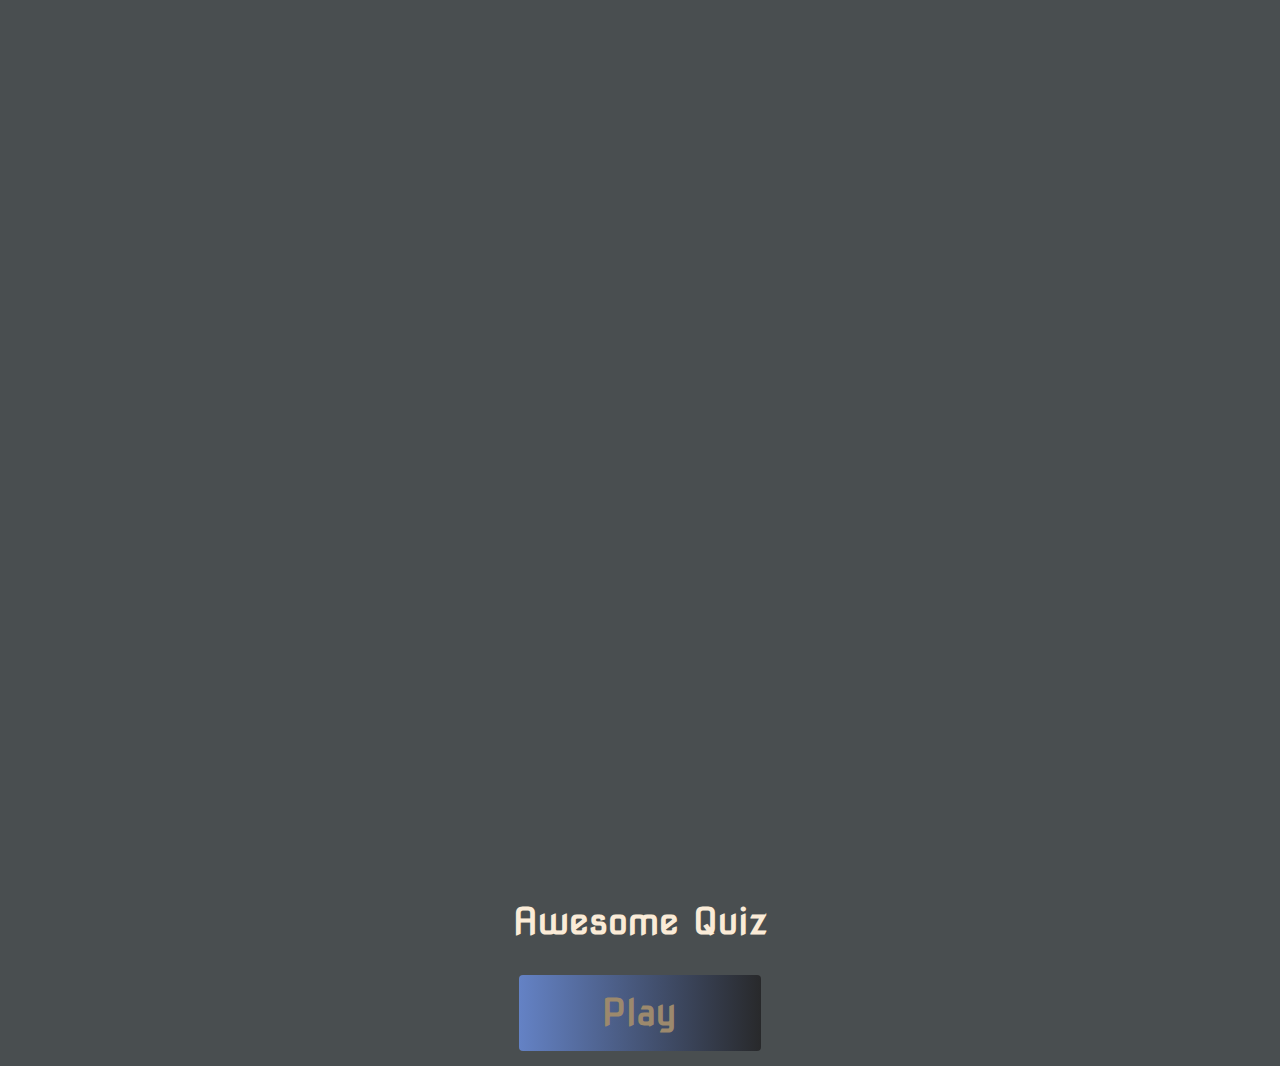
<file: index.html>
<!DOCTYPE html>
<html lang="en">
<head>
    <meta charset="UTF-8">
    <meta name="viewport" content="width=device-width, initial-scale=1.0">
    <meta http-equiv="X-UA-Compatible" content="ie=edge">
    <link rel="stylesheet" href="style.css">
    <link rel="stylesheet" href="https://use.fontawesome.com/releases/v5.15.4/css/all.css" integrity="sha384-DyZ88mC6Up2uqS4h/KRgHuoeGwBcD4Ng9SiP4dIRy0EXTlnuz47vAwmeGwVChigm" crossorigin="anonymous">

    
    
    <title>Test your knowledge</title>
</head>
<body>
    <div class="container"></div>
        <div id="home" class="flex-column flex-center">
    <h1>Awesome Quiz</h1>
    <a href="/game.html" class="btn">Play</a>
    <div class="question"></div>
    <ul class="choiceList"></ul>
    
    <div class="quizMessage"></div>
    <div class="result"></div>
    <br>
    </div>
</body>
</html>
</file>
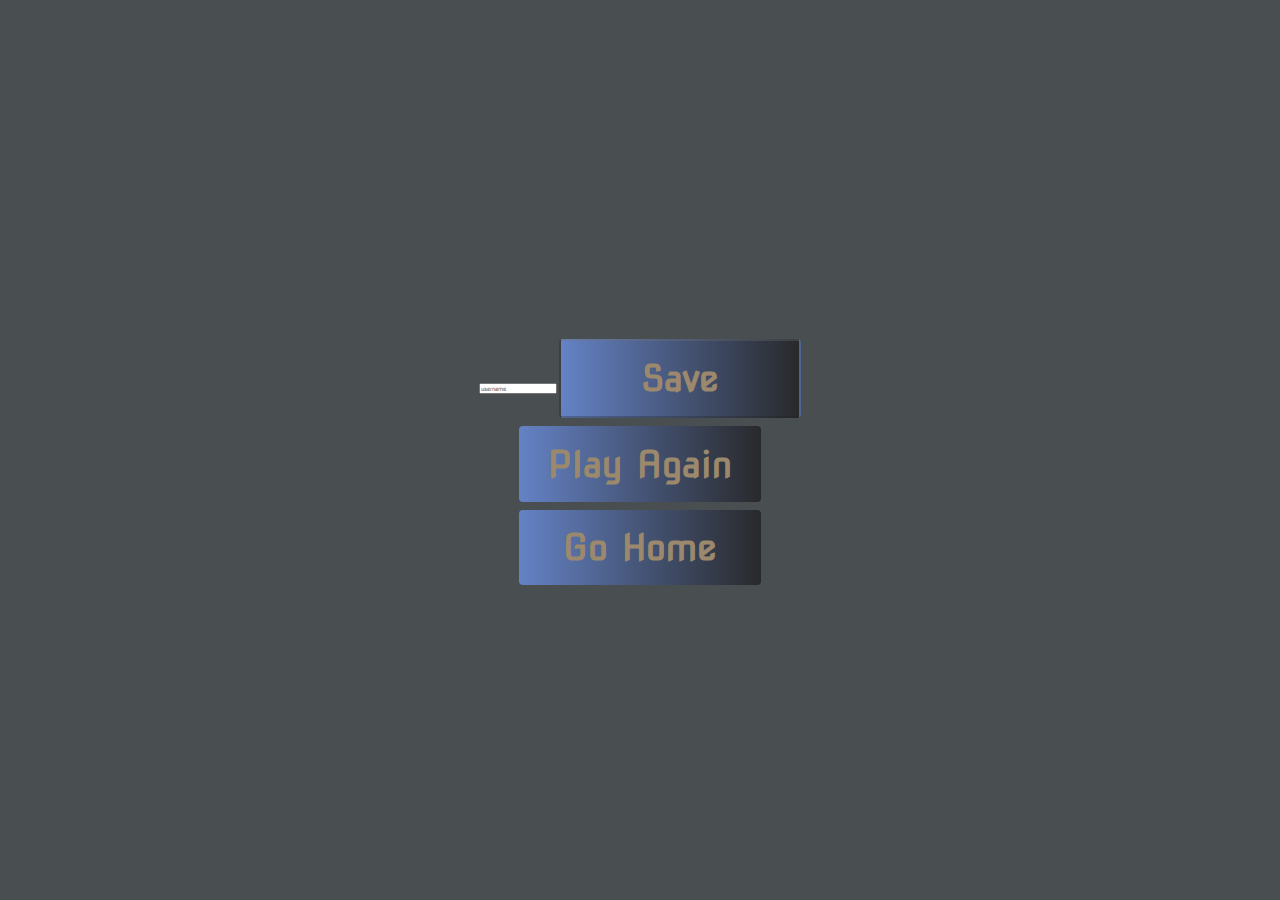
<file: end.html>
<!DOCTYPE html>
<html lang="en">
  <head>
    <meta charset="UTF-8" />
    <meta name="viewport" content="width=device-width, initial-scale=1.0" />
    <meta http-equiv="X-UA-Compatible" content="ie=edge" />
    <title>Congrats!</title>
    <link rel="stylesheet" href="style.css" />
  </head>
  <body>
    <div class="container">
      <div id="end" class="flex-center flex-column">
        <h1 id="finalScore"></h1>
        <form>
          <input
            type="text"
            name="username"
            id="username"
            placeholder="username"
          />
          <button
            type="submit"
            class="btn"
            id="saveScoreBtn"
            onclick="saveHighScore(event)"
            disabled
          >
            Save
          </button>
        </form>
        <a class="btn" href="game.html">Play Again</a>
        <a class="btn" href="/">Go Home</a>
      </div>
    </div>
    <script src="end.js"></script>
  </body>
</html>
</file>
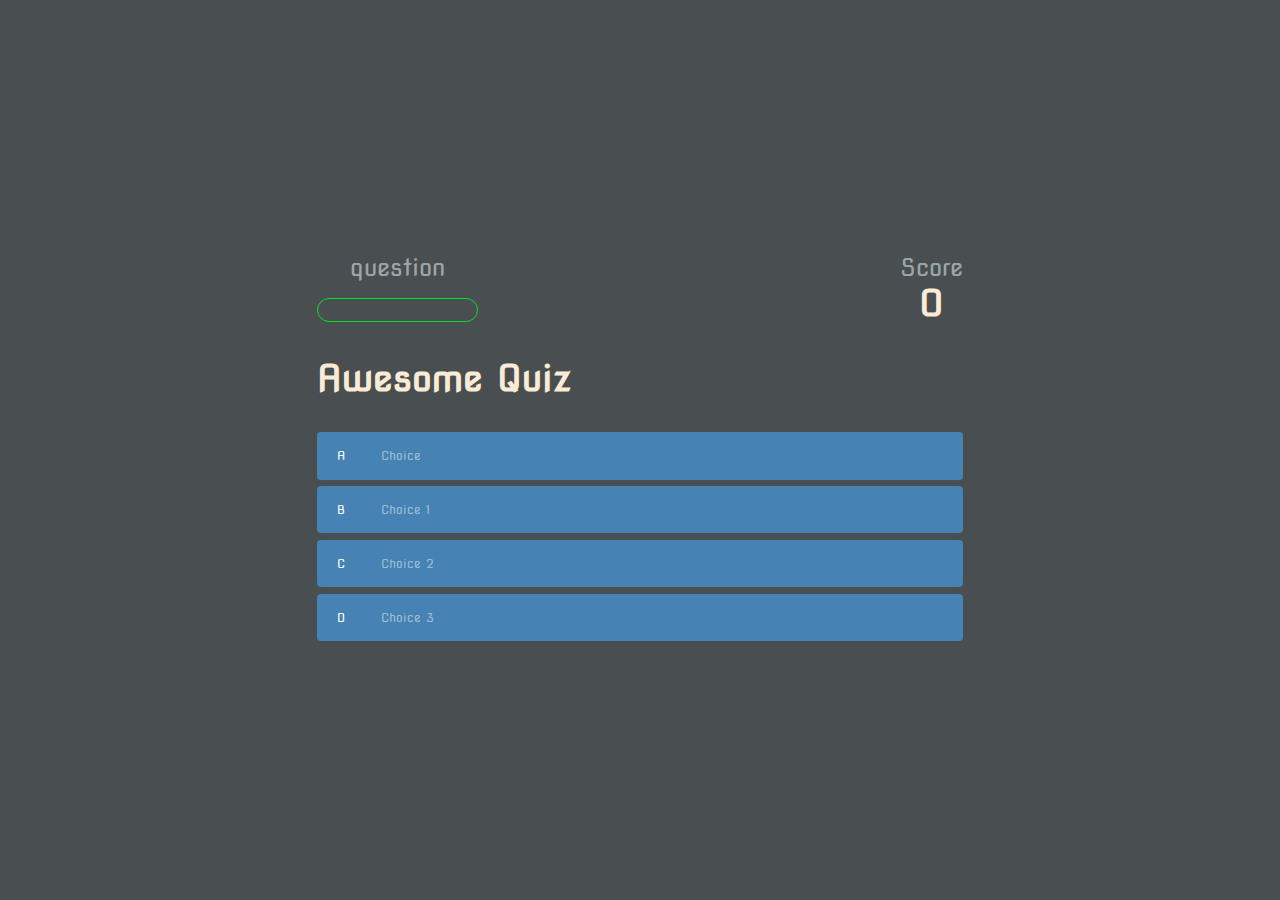
<file: game.html>
<!DOCTYPE html>
<html lang="en">
<head>
  <meta charset="UTF-8">
  <meta name="viewport" content="width=device-width, initial-scale=1.0">
  <title>Web Quiz</title>
  <link rel="stylesheet" href="style.css">
  <link rel="stylesheet" href="game.css">
</head>
<body>
  <div class="container">
    <div id="game" class="justify-center flex-column">
      <div id="hud">
        <div class="hud-item">
          <p id="progressText" class="hud-prefix">question</p>
          <div id="progressBar">
            <div id="progressBarFull">
              
            </div>
          </div>
        </div>
        <div class="hud-item">
          <p class="hud-prefix">Score</p>
          <h1 class="hud-main-text" id="score">0</h1>
        </div>
      </div>
      <h1 id="question">Awesome Quiz</h1>
      <div class="choice-container">
        <p class="choice-prefix">A</p>
        <p class="choice-text" data-number="0">Choice</p>
      </div>
      <div class="choice-container">
        <p class="choice-prefix">B</p>
        <p class="choice-text" data-number="1">Choice 1</p>
      </div>
      <div class="choice-container">
        <p class="choice-prefix">C</p>
        <p class="choice-text" data-number="2">Choice 2</p>
      </div>
      <div class="choice-container">
        <p class="choice-prefix">D</p>
        <p class="choice-text" data-number="3">Choice 3</p>
      </div>
      <script src="app.js"></script>
    </div>
  </div>
</body>
</html>
</file>
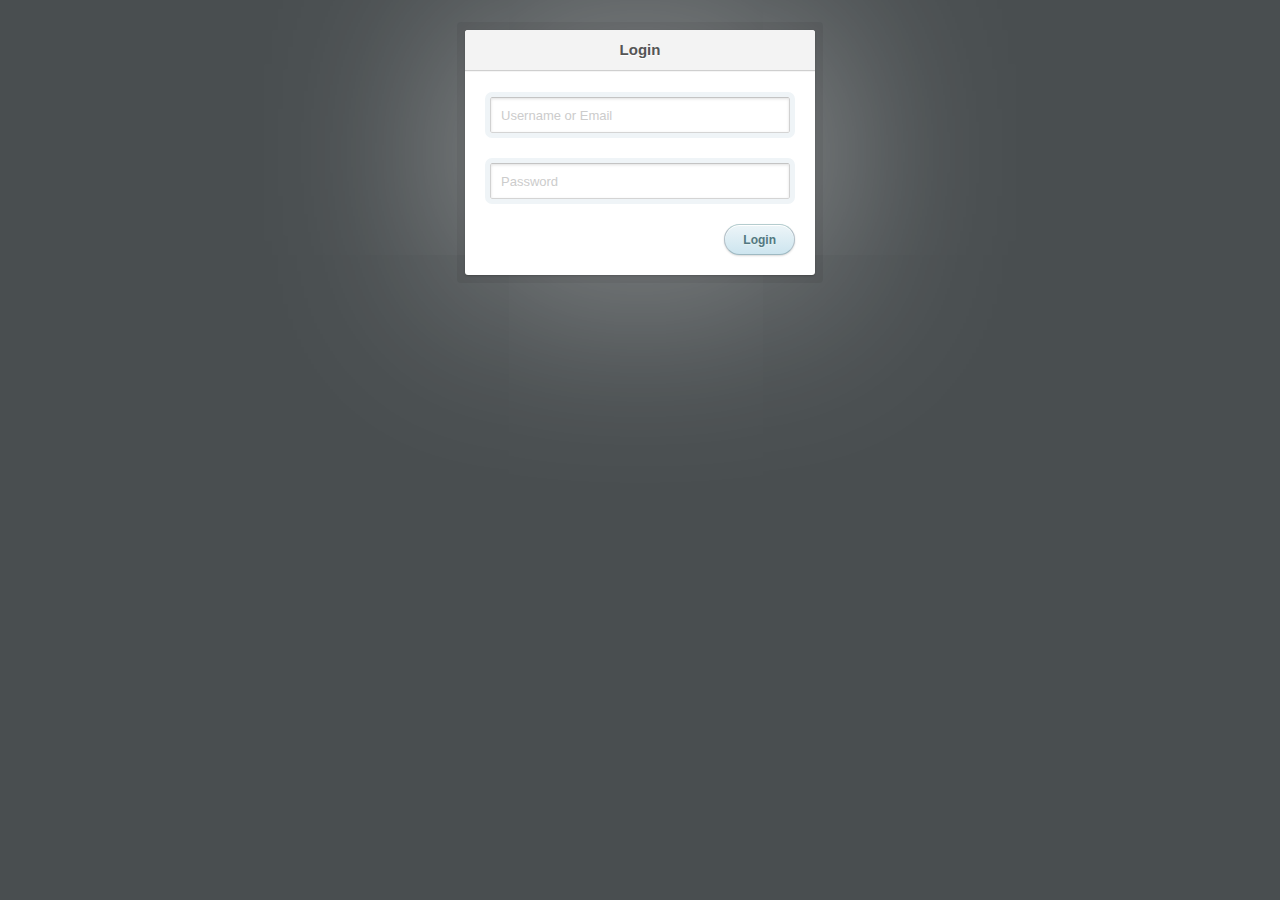
<file: login.html>
<!DOCTYPE html>
<html lang="en" dir="ltr">
<head>
  <meta charset="utf-8">
  <title>Login Form</title>
  <link rel="stylesheet" href="login.css"> 
</head> 

<body>

  <div class="login">
    <h1>Login</h1>
    <form class="box" action="index.html" method="post">
      <p><input type="text" name="login" value="" placeholder="Username or Email"></p>
      <p><input type="password" name="password" value="" placeholder="Password"></p>
      <p class="submit"><input type="submit" name="commit" value="Login"></p>
    </form>
  </div>
  
  

</body>

</html>
</file>
<file: style.css>
@import url('https://fonts.googleapis.com/css2?family=Nova+Square&display=swap');


:root {background-color: #494e50;}

*{
  box-sizing: border-box;
  margin: 0;
  padding: 0;
  font-size: 50.5%;
  font-family: 'Nova Square';
}

h1 {
  font-size: 4.4rem;
  color: antiquewhite;
  margin-bottom: 4rem;
}

h2{

  font-size: 4.2rem;
  margin-bottom: 4rem;
}

.container {

  width: 100vw;
  height: 100vh;
  display: flex;
  justify-content: center;
  align-items: center;
  max-width: 80rem;
  margin: 0 auto;
  padding: 2rem;
}

.flex-column{
  display: flex;
  flex-direction: column;
}

.flex-center{
  justify-content: center;
  align-items: center;
}

.justify-center{
  justify-content: center;
}

.text-center{
  text-align: center;
}
.hidden{
  display: none;
}

.btn{
  font-size: 4.4rem;
  font-weight: bold;
  padding: 2rem 0;
  width: 30rem;
  text-align: center;
  margin-bottom: 1rem;
  text-decoration: none;
  color: rgb(156, 137, 109);
  background: linear-gradient(90deg, rgb(100, 130, 197) 0%, rgb(40, 41, 43) 100%);
  border-radius: 4px;
}

.btn:hover {
  cursor: pointer;
  box-shadow: 0 0.4rem 1.4rem 0 rgba(75, 75, 77, 0.6);
  transition: transform 150ms;
  transform: scale(1.03);
}

.btn[disabled]:hover{
cursor: not-allowed;
box-shadow: none;
transform: none;
}
</file>
<file: game.css>
body{
    color: rgba(220, 233, 235, 0.589);
}

.choice-container{
    display: flex;
    margin-bottom: 0.8rem;
    width: 100%;
    border-radius: 4px;
    background: steelblue;
    font-size: 3rem;
    min-width: 80rem;
}

.choice-container:hover{
    cursor: pointer;
    box-shadow: 0 0.04rem 1.4rem 0 rgba(220, 233, 235, 0.589);
    transform: scale(1.02);
    transform: transform 100ms;
}

.choice-prefix{
    padding: 2rem 2.5rem;
    color:white;
}

.choice-text{
    padding: 2rem;
    width: 100%;
}

.correct{
    background: linear-gradient(32deg, rgba(11, 223, 36) 0%, rgb(41, 232, 111) 100%);
}

.incorrect{
    background: linear-gradient(32deg, rgba(230, 29, 29, 1) 0%, rgb(224, 11, 11, 1) 100%);
}

#hud {
    display: flex;
    justify-content: space-between;
}

.hud-prefix {

    text-align: center;
    font-size: 3rem;
}

.hud-main-text{
    text-align: center;
}

#progressBar {
    width: 20rem;
    height: 3rem;
    border: 0.2rem solid rgb(11, 223, 36);
    margin-top: 2rem;
    border-radius: 50px;
    overflow: hidden;
}

#progressBarFull {
    height: 100%;
    background: rgb(11, 223, 36);
    width: 0%;
}

@media screen and (max-width: 768px){

    .choice-container{
        min-width: 40rem;
    }
    
}
</file>
<file: login.css>
body {
  font: 13px/20px "Lucida Grande", Tahoma, Verdana, sans-serif;
  color: #404040;
  background: #494e50;
}

.login {
  position: relative;
  margin: 30px auto;
  padding: 20px 20px 20px;
  width: 310px;
  background: white;
  border-radius: 3px;
  -webkit-box-shadow: 0 0 200px rgba(255, 255, 255, 0.5), 0 1px 2px rgba(0, 0, 0, 0.3);
  box-shadow: 0 0 200px rgba(255, 255, 255, 0.5), 0 1px 2px rgba(0, 0, 0, 0.3);
}

.login:before {
  content: '';
  position: absolute;
  top: -8px;
  right: -8px;
  bottom: -8px;
  left: -8px;
  z-index: -1;
  background: rgba(0, 0, 0, 0.08);
  border-radius: 4px;
}

.login h1 {
  margin: -20px -20px 21px;
  line-height: 40px;
  font-size: 15px;
  font-weight: bold;
  color: #555;
  text-align: center;
  text-shadow: 0 1px white;
  background: #f3f3f3;
  border-bottom: 1px solid #cfcfcf;
  border-radius: 3px 3px 0 0;
  background-image: -webkit-linear-gradient(top, whiteffd, #eef2f5);
  background-image: -moz-linear-gradient(top, whiteffd, #eef2f5);
  background-image: -o-linear-gradient(top, whiteffd, #eef2f5);
  background-image: linear-gradient(to bottom, whiteffd, #eef2f5);
  -webkit-box-shadow: 0 1px whitesmoke;
  box-shadow: 0 1px whitesmoke;
}

.login p {
  margin: 20px 0 0;
}

.login p:first-child {
  margin-top: 0;
}

.login input[type=text], .login input[type=password] {
  width: 278px;
}

.login p.submit {
  text-align: right;
}

:-moz-placeholder {
  color: #c9c9c9 !important;
  font-size: 13px;
}

::-webkit-input-placeholder {
  color: #ccc;
  font-size: 13px;
}

input {
  font-family: 'Lucida Grande', Tahoma, Verdana, sans-serif;
  font-size: 14px;
}

input[type=text], input[type=password] {
  margin: 5px;
  padding: 0 10px;
  width: 200px;
  height: 34px;
  color: #404040;
  background: white;
  border: 1px solid;
  border-color: #c4c4c4 #d1d1d1 #d4d4d4;
  border-radius: 2px;
  outline: 5px solid #eff4f7;
  -moz-outline-radius: 3px;
  -webkit-box-shadow: inset 0 1px 3px rgba(0, 0, 0, 0.12);
  box-shadow: inset 0 1px 3px rgba(0, 0, 0, 0.12);
}

input[type=text]:focus, input[type=password]:focus {
  border-color: #7dc9e2;
  outline-color: #dceefc;
  outline-offset: 0;
}

input[type=submit] {
  padding: 0 18px;
  height: 29px;
  font-size: 12px;
  font-weight: bold;
  color: #527881;
  text-shadow: 0 1px #e3f1f1;
  background: #cde5ef;
  border: 1px solid;
  border-color: #b4ccce #b3c0c8 #9eb9c2;
  border-radius: 16px;
  outline: 0;
  -webkit-box-sizing: content-box;
  -moz-box-sizing: content-box;
  box-sizing: content-box;
  background-image: -webkit-linear-gradient(top, #edf5f8, #cde5ef);
  background-image: -moz-linear-gradient(top, #edf5f8, #cde5ef);
  background-image: -o-linear-gradient(top, #edf5f8, #cde5ef);
  background-image: linear-gradient(to bottom, #edf5f8, #cde5ef);
  -webkit-box-shadow: inset 0 1px white, 0 1px 2px rgba(0, 0, 0, 0.15);
  box-shadow: inset 0 1px white, 0 1px 2px rgba(0, 0, 0, 0.15);
}

input[type=submit]:active {
  background: #cde5ef;
  border-color: #9eb9c2 #b3c0c8 #b4ccce;
  -webkit-box-shadow: inset 0 0 3px rgba(0, 0, 0, 0.2);
  box-shadow: inset 0 0 3px rgba(0, 0, 0, 0.2);
}

.lt-ie9 input[type=text], .lt-ie9 input[type=password] {
  line-height: 34px;
}
</file>
